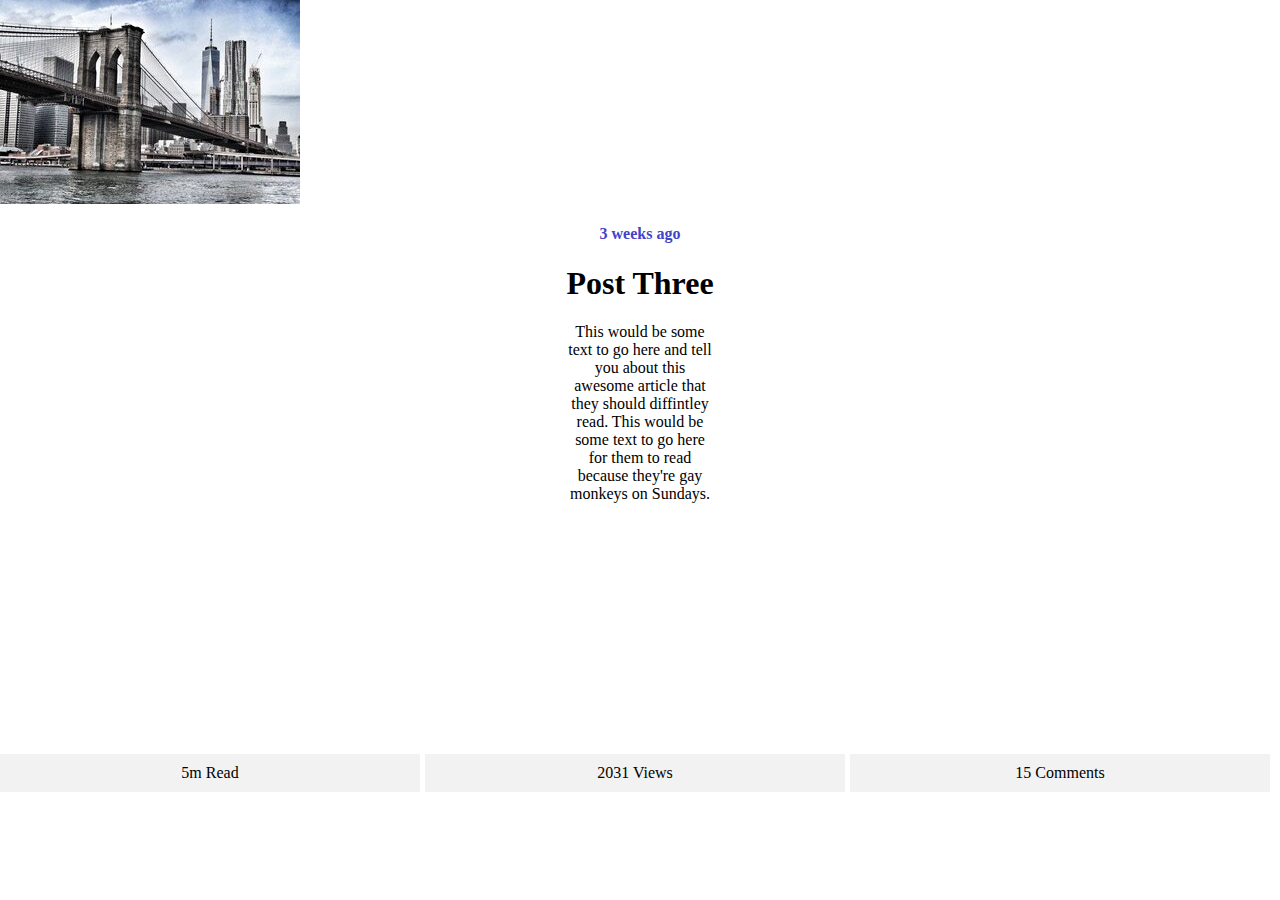
<file: wdd130/about.me/index.html>
<!DOCTYPE html>
<html>
<head>
    <title>W05 Challenge</title>
    <link rel="stylesheet" href="styles.css">
</head>
<body>
    <header>
        <nav>
            <img class="building" src="images2/building.jpg">
        </nav>
    </header>
    <main>
        
        <div class="container">
            <div class="paragraph">
                <h4>3 weeks ago</h4>
                <h1>Post Three</h1>
                <p>This would be some text to go here and tell you about this awesome article that they should diffintley read. This would be some text to go here for them to read because they're gay monkeys on Sundays.</p>
            </div>
        </div>
    </main>
    <footer>
        <div class="footer-grid">
            <div class="read">5m Read</div>
            <div class="views">2031 Views</div>
            <div class="comments">15 Comments</div>
        </div>
    </footer>
</body>
</html>
</file>
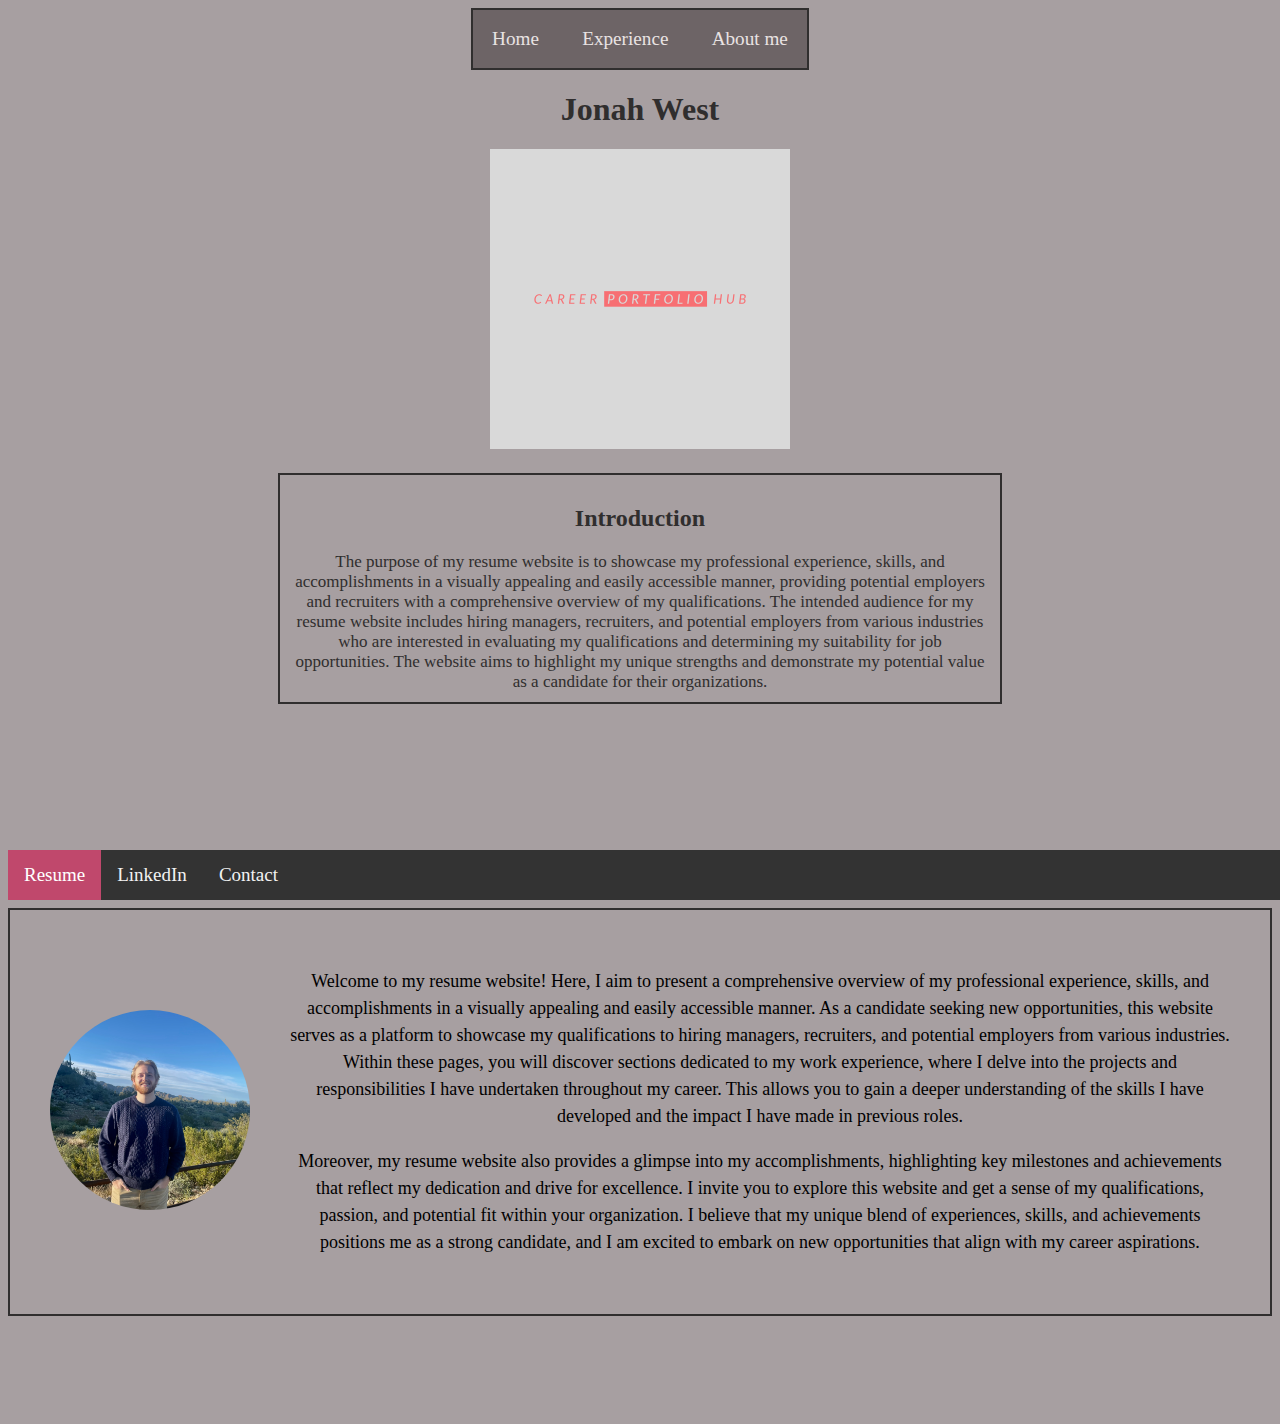
<file: wdd130/resumehunter/index.html>
<!DOCTYPE html>
<html lang="en-us">
  <head>
    <meta charset="utf-8">
    <title>Career Portfolio Hub</title>
    <link type="text/css" rel="stylesheet" href="index.css">
    <script src="index.js"></script>
  </head>
<body>
    <div class="intro-container">
        <header>
              <nav>
                  <a href="index.html">Home</a>
                  <a href="experience.html">Experience</a> 
                  <a href="aboutme.html">About me</a>
              </nav> 
          <h1>Jonah West</h1>
          <div class="main-logo">
            <img src="images.jpg/mainlogo.jpg.jpeg" alt="image for homepage">
          </div>

        </header>
          <section id="introduction">
            <h2>Introduction</h2>
            <p>The purpose of my resume website is to showcase my professional experience, skills, and accomplishments in a visually appealing and easily accessible manner, providing potential employers and recruiters with a comprehensive overview of my qualifications. The intended audience for my resume website includes hiring managers, recruiters, and potential employers from various industries who are interested in evaluating my qualifications and determining my suitability for job opportunities. The website aims to highlight my unique strengths and demonstrate my potential value as a candidate for their organizations.</p>
          </section>
      </div>
      <main>
        <div class="section">
            <div class="left-image">
              <img src="images.jpg/profile_pic.jpg.png" alt="Profile Picture">
            </div>
            <div class="content">
              <p>
                Welcome to my resume website! Here, I aim to present a comprehensive overview of my professional experience, skills, and accomplishments in a visually appealing and easily accessible manner. As a candidate seeking new opportunities, this website serves as a platform to showcase my qualifications to hiring managers, recruiters, and potential employers from various industries. Within these pages, you will discover sections dedicated to my work experience, where I delve into the projects and responsibilities I have undertaken throughout my career. This allows you to gain a deeper understanding of the skills I have developed and the impact I have made in previous roles.
              </p>
              <p>Moreover, my resume website also provides a glimpse into my accomplishments, highlighting key milestones and achievements that reflect my dedication and drive for excellence. I invite you to explore this website and get a sense of my qualifications, passion, and potential fit within your organization. I believe that my unique blend of experiences, skills, and achievements positions me as a strong candidate, and I am excited to embark on new opportunities that align with my career aspirations.</p>
            </div>
          </div>
      </main>
      <footer>
        <div class="navbar">
          <a href="https://docs.google.com/document/d/1BhG-MdYc0SFSeLQufdsqh4aPUn_CdRnuG5g2CFKMqf8/edit?pli=1" download="jonah.hwest_resume.docx" class="active">Resume</a>
          <a href="https://www.linkedin.com/in/jonah-west-ab9224179/">LinkedIn</a>
          <a href="#" onclick="openContactPopup()">Contact</a>
        </div>
        
        <div id="contactPopup" class="popup">
          <div class="popup-content">
            <span class="close" onclick="closeContactPopup()">&times;</span>
            <h3>Contact Me!</h3>
            <p>Email: jonah.hwest0408@gmail.com</p>
            <p>Thank you for contacting me! Your email will be answered within 24 hours.</p>
          </div>
        </div>
      </footer>
</body>
</html>
</file>
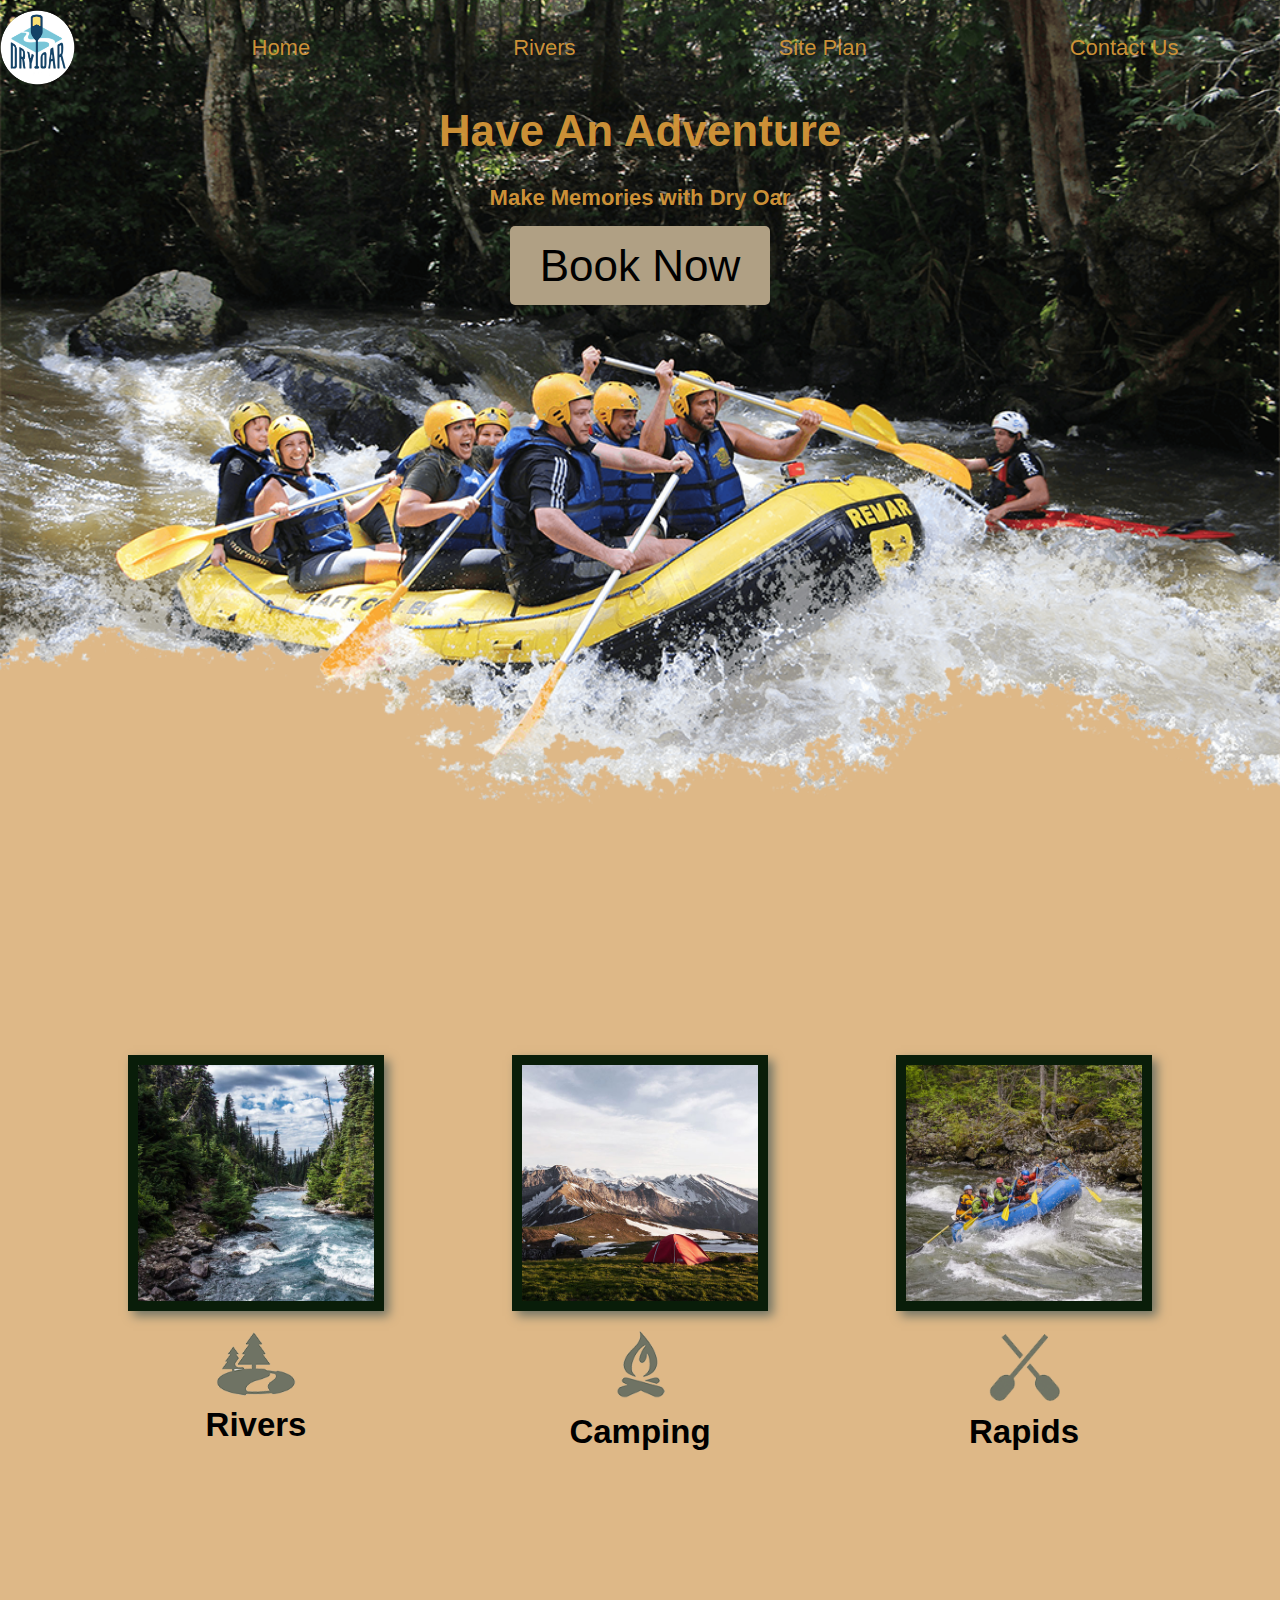
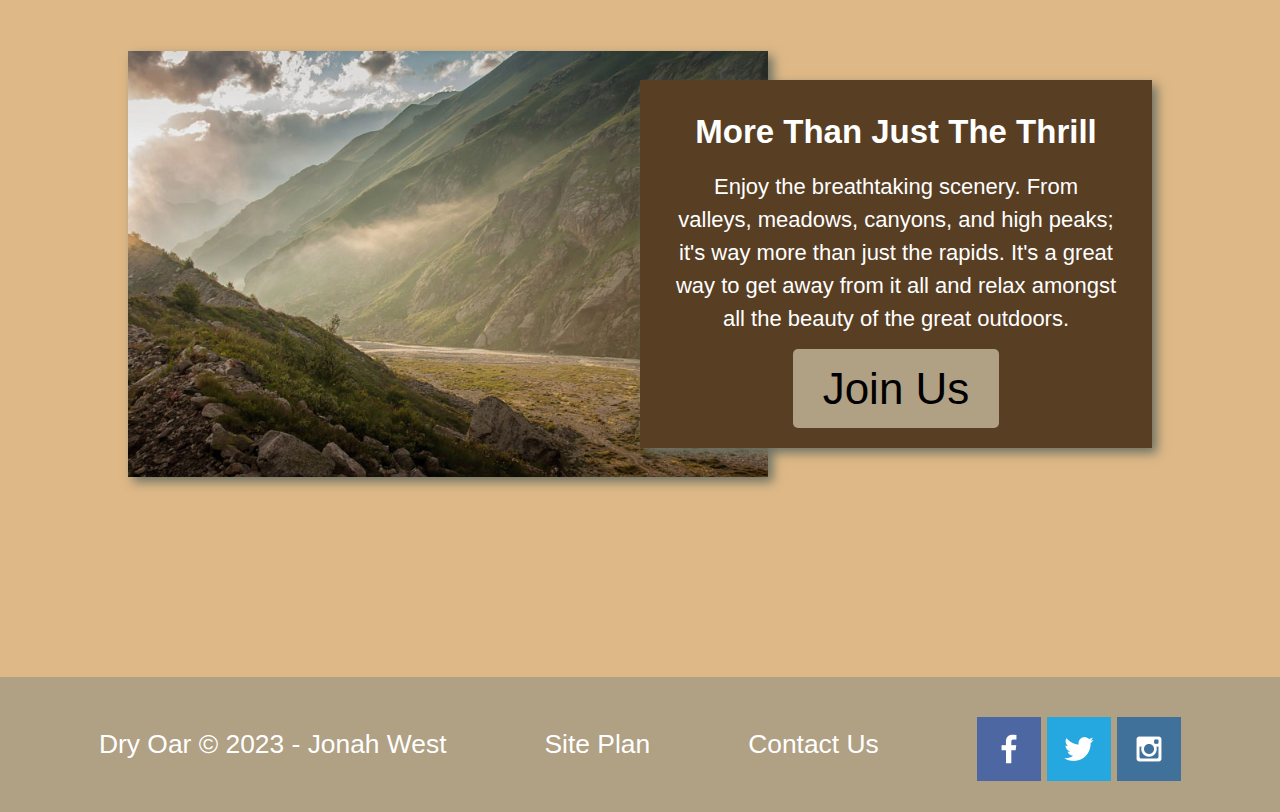
<file: wdd130/wwr/index.html>
<!DOCTYPE html>
<html lang="en">
<head>
    <meta charset="UTF-8">
    <meta http-equiv="X-UA-Compatible" content="IE=edge">
    <meta name="viewport" content="width=device-width, initial-scale=1.0">
    <link rel="stylesheet" href="styles/styles.css">
    <title>Whitewater Rafting Vacations | Dry Oar Boating | Home</title>
</head>
<body>
<header>
    <a id="logo_link" href="index.html">
        <img class="logo" src="images/logo.png" alt="Dry Oar Logo">
    </a>
    <nav>
        <a href="index.html">Home</a>
        <a href="rivers.html">Rivers</a>
        <a href="site-plan-rafting.html">Site Plan</a>
        <a href="contactus.html">Contact Us</a>
    </nav>
</header>
<div id="hero">
    <div id="hero-box">
        <img id="hero-img" src="images/hero.png" alt="People enjoying white water rafting">
    </div>
    <section id="hero-msg">
        <h1 class="home-title">Have An Adventure</h1>
        <h4>Make Memories with Dry Oar</h4>
        <div class="button-box">
            <a class="book" href="rates.html">Book Now</a>
        </div>
    </section>
  </div>
<main class="home-grid">
    <section class="rivers-card">
        <img class="card-img" src="images/rivers.jpg" alt="river in forest">
        <img class="icon" src="images/river_icon.png" alt="river icon">
        <h2>Rivers</h2>
    </section>
    <section class="camping-card">
        <img class="card-img" src="images/camping.jpg" alt="tent in mountains">
        <img class="icon" src="images/fire_icon.png" alt="fire icon">
        <h2>Camping</h2>
    </section>
    <section class="rapids-card">
        <img class="card-img" src="images/rapids.jpg" alt="rafting boat">
        <img class="icon" src="images/oars.png" alt="oars icon">
        <h2>Rapids</h2>
    </section>
    <img class="mountains" src="images/mountains.jpg" alt="Misty mountains">
    <section class="msg">
        <h2>More Than Just The Thrill</h2>
        <p>Enjoy the breathtaking scenery. From valleys, meadows, canyons, and high peaks; it's way more than just the rapids. It's a great way to get away from it all and relax amongst all the beauty of the great outdoors. </p>
        <a class='join' href="rivers.html">Join Us</a>
    </section>
</main>
    <footer>
        <p>Dry Oar © 2023 - Jonah West</p>
        <p><a href="site-plan-rafting.html">Site Plan</a></p>
        <p><a href="contactus.html">Contact Us</a></p>
        <div class="social">
            <a href="https://facebook.com" target="_blank">
                <img src="images/facebook.png" alt="fb icon">
            </a>
            <a href="https://twitter.com" target="_blank">
                <img src="images/twitter.png" alt="twitter icon">
            </a>
            <a href="https://instagram.com" target="_blank">
                <img src="images/instagram.png" alt="instagram icon">
            </a>
        </div>
    </footer>
    </div>
</body>
</html>
</file>
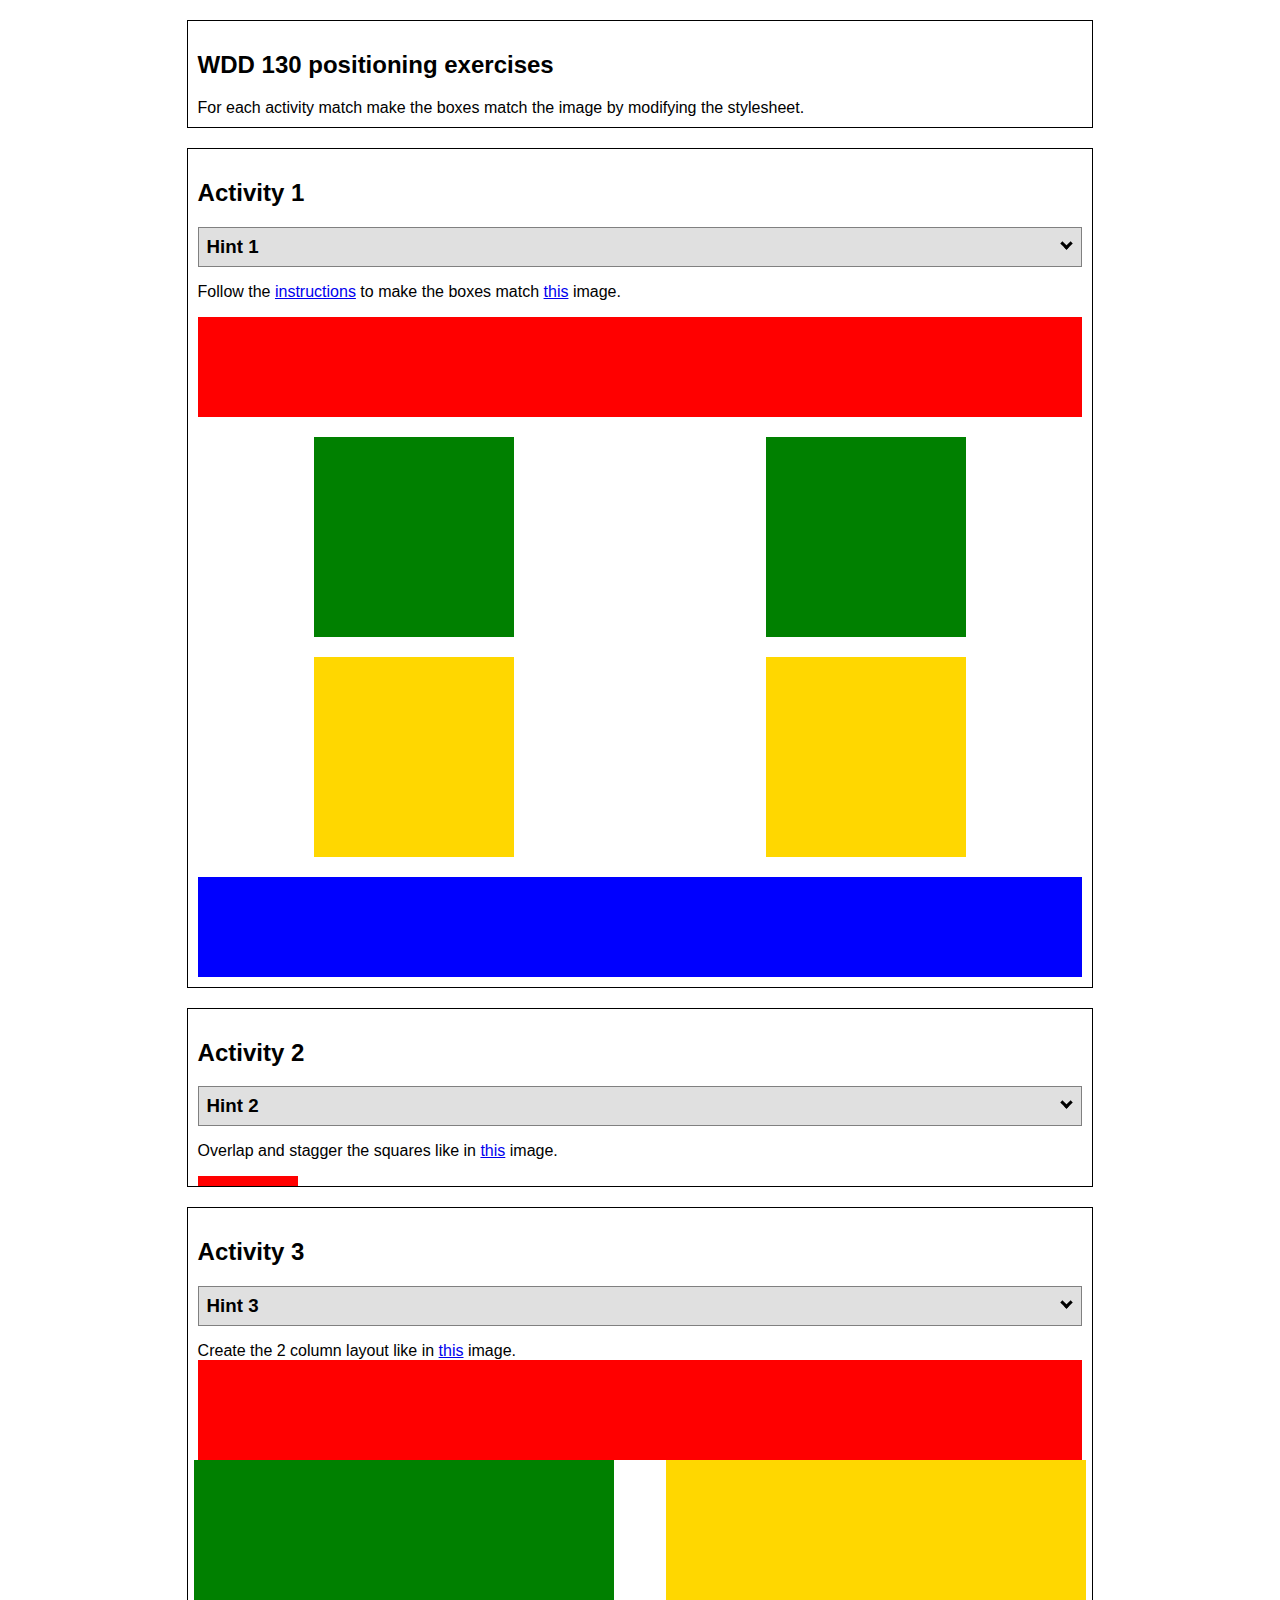
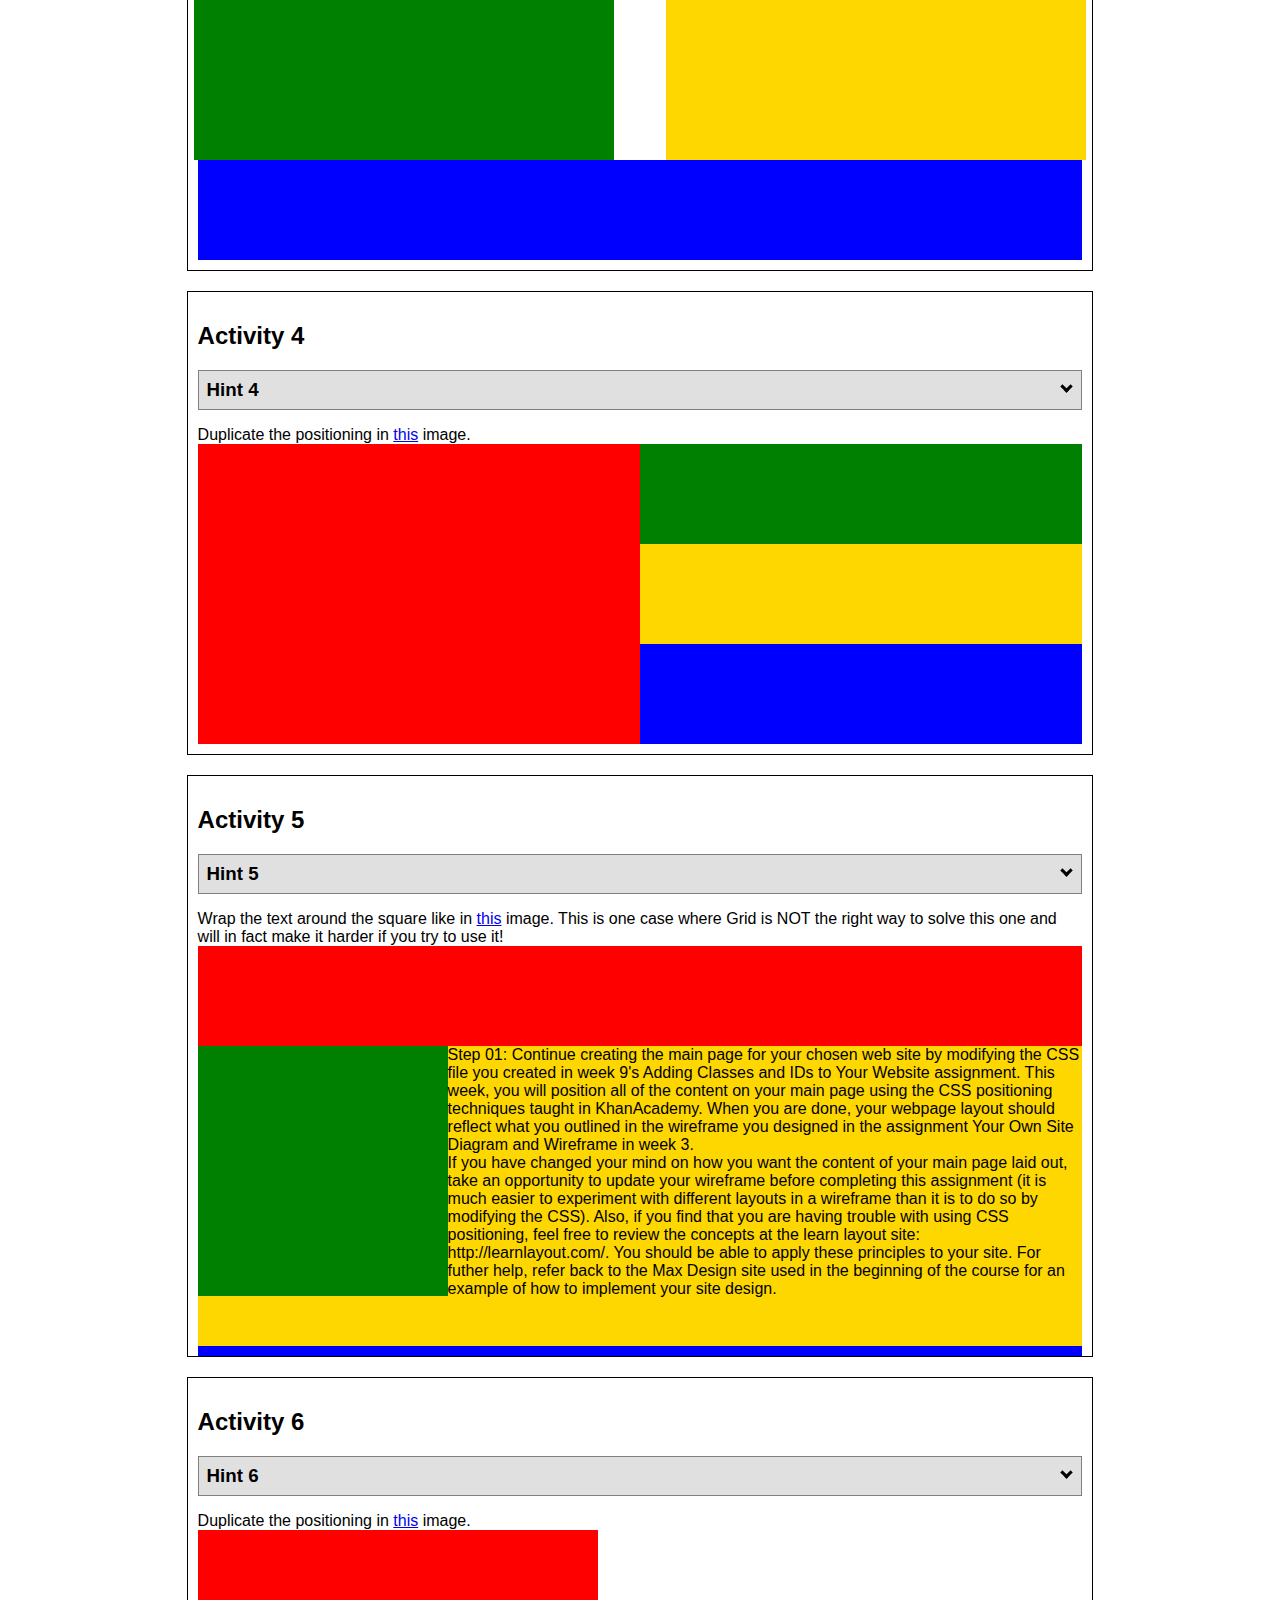
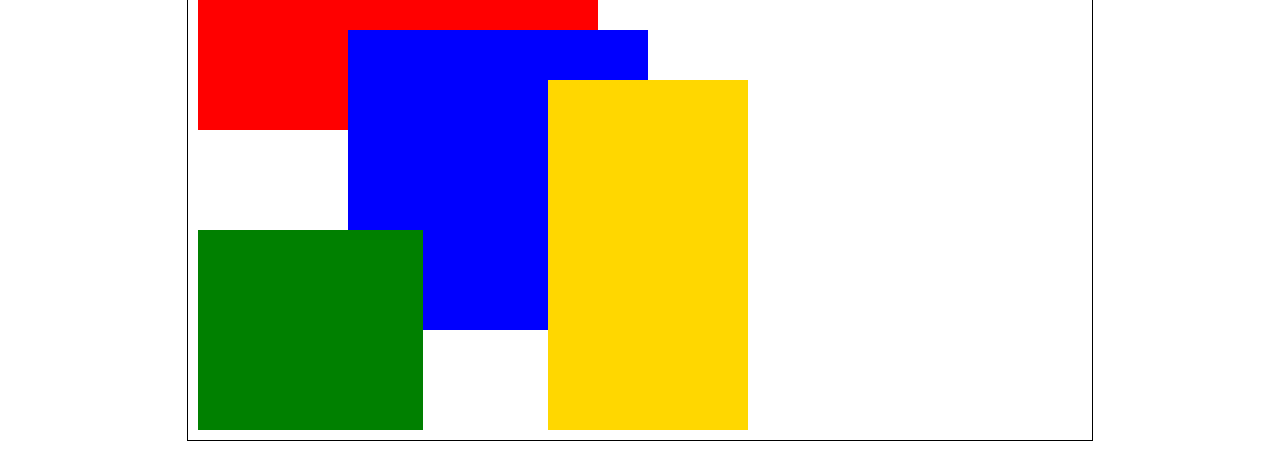
<file: wdd130/positioning.html>
<!DOCTYPE html>
<html lang="en">
    <head>
    <!-- HTML - Name: positioning.html -->
    <title>Positioning Activity</title>
    <link rel="stylesheet" type="text/css" href="positionsstyles.css" />
    </head>
    <body>
    <div class="activity">
        <h2>WDD 130 positioning exercises</h2>
        For each activity match make the boxes match the image by modifying the stylesheet.</div>
    <div class="activity">
        <h2>Activity 1</h2>
        <section class="hint"><input type="checkbox" ><i></i> <h3>Hint 1</h3><div><p>Check out the <a href="https://byui-wdd.github.io/wdd130/activities/css-positioning.html" target="_blank">activity instructions</a> in Ilearn!</p></div></section>
        <p>Follow the <a href="https://byui-wdd.github.io/wdd130/activities/css-positioning.html" target="_blank">instructions</a> to make the boxes match  <a href="https://byui-wdd.github.io/wdd130/images/example1.png" target="_blank">this</a> image.</p>
        <div class="content1" >
        <div class="red1" ></div>
        <div class="green1" ></div>
        <div class="green1" ></div>
        <div class="yellow1"></div>
        <div class="yellow1"></div>
        <div class="blue1"></div>
        </div>
    </div>
    <div class="activity">
        <h2>Activity 2</h2>
        <section class="hint"><input type="checkbox" > <h3>Hint 2</h3><i></i><div><p>Remember that the best way to shift elements around slightly on the page is with Margins.  You could also use Grid.  Either would work for this. If you choose margin remember that you can use a <em>negative</em> margin. (ie margin-top: -20px;)</p><h4>Properties used:</h4><ul><li>margin-top, margin-left</li><li>...or...</li><li>grid-template-columns: 50px 50px 50px 50px 50px</li></ul></div></section>
        <p>Overlap and stagger the squares like in <a href="https://byui-wdd.github.io/wdd130/images/example2.png" target="_blank">this</a> image.</p>
        <div class="content2" >
        <div class="red2" ></div>
        <div class="green2" ></div>
        <div class="yellow2"></div>
        <div class="blue2"></div>
        </div>
    </div>
    <div class="activity">
        <h2>Activity 3</h2>
        <section class="hint"><input type="checkbox" > <h3>Hint 3</h3><i></i><div><p>This one is going to be best solved with CSS Grid. Remember to make the boxes the right width first...then start moving them around. </p><h4>Properties used:</h4><ul><li>display:grid;</li><li>grid-template-columns:</li><li>grid-column-gap:</li>
        <li>grid-column:</li>  </ul></div></section>
        Create the 2 column layout like in <a href="https://byui-wdd.github.io/wdd130/images/example3.png" target="_blank">this</a>  image.
        <div class="content3" >
        <div class="red3" ></div>
        <div class="green3" ></div>
        <div class="yellow3"></div>
        <div class="blue3"></div>
        </div>
    </div>
    <div class="activity">
        <h2>Activity 4</h2>
        <section class="hint"><input type="checkbox" > <h3>Hint 4</h3><i></i><div><p>For the others we have been primarily concerned with width. For this one you will need to adjust height as well. </p><h4>Properties used:</h4><ul><li>display:grid;</li><li>grid-template-columns:</li><li>grid-row:</li></ul></div></section>
        Duplicate the positioning in <a href="https://byui-wdd.github.io/wdd130/images/example4.png" target="_blank">this</a> image. 
        <div class="content4" >
        <div class="red4" ></div>
        <div class="green4" ></div>
        <div class="yellow4"></div>
        <div class="blue4"></div>
        </div>
    </div>

    <div class="activity">
        <h2>Activity 5</h2>
        <section class="hint"><input type="checkbox" > <h3>Hint 5</h3><i></i><div><p>Grid is <strong>not</strong> the right way to do this.  In fact there is only one way to really do that...and that is with float. Remember that we float the thing we want the text to wrap around.  Also remember to start by making all the shapes the right size and shape.</p><h4>Properties used:</h4><ul><li>float: left;</li></ul></div></section>
        Wrap the text around the square like in <a href="https://byui-wdd.github.io/wdd130/images/example5.png" target="_blank">this</a> image. This is one case where Grid is NOT the right way to solve this one and will in fact make it harder if you try to use it!
        <div class="content5" >
        <div class="red5" ></div>
        <div class="green5" ></div>
        <div class="yellow5">Step 01: Continue creating the main page for your chosen web site by modifying the CSS file you created in week 9's Adding Classes and IDs to Your Website assignment. This week, you will position all of the content on your main page using the CSS positioning techniques taught in KhanAcademy. When you are done, your webpage layout should reflect what you outlined in the wireframe you designed in the assignment Your Own Site Diagram and Wireframe in week 3. <br />
            If you have changed your mind on how you want the content of your main page laid out, take an opportunity to update your wireframe before completing this assignment (it is much easier to experiment with different layouts in a wireframe than it is to do so by modifying the CSS). Also, if you find that you are having trouble with using CSS positioning, feel free to review the concepts at the learn layout site: http://learnlayout.com/. You should be able to apply these principles to your site. For futher help, refer back to the Max Design site used in the beginning of the course for an example of how to implement your site design.</div>
        <div class="blue5"></div>
        </div>
    </div>
    <div class="activity">
        <h2>Activity 6</h2>
        <section class="hint"><input type="checkbox" > <h3>Hint 6</h3><i></i><div><p>This one is all about visualizing the grid behind the layout. If you are having a hard time doing that first: all the sizes are even multiples of 100, and second here is another example with the lines drawn: <a href="https://byui-wdd.github.io/wdd130/images/example6-hint.png" target="_blank">example 6 with lines</a>. For this one you will find it easiest if you use px for the column width. You can also use <kbd>z-index</kbd> to control the element layering.    </p><h4>Properties used:</h4><ul><li>display:grid;</li><li>grid-template-columns:</li><li>grid-column:</li><li>grid-row:</li><li><a href="https://www.w3schools.com/cssref/pr_pos_z-index.asp" target="_blank">z-index:</a></li></ul></div></section>
        Duplicate the positioning in <a href="https://byui-wdd.github.io/wdd130/images/example6.png" target="_blank">this</a> image.
        <div class="content6" >
        <div class="red6" ></div>
        <div class="green6" ></div>
        <div class="yellow6"></div>
        <div class="blue6"></div>
        </div>
    </div>
    </body>
</html>
</file>
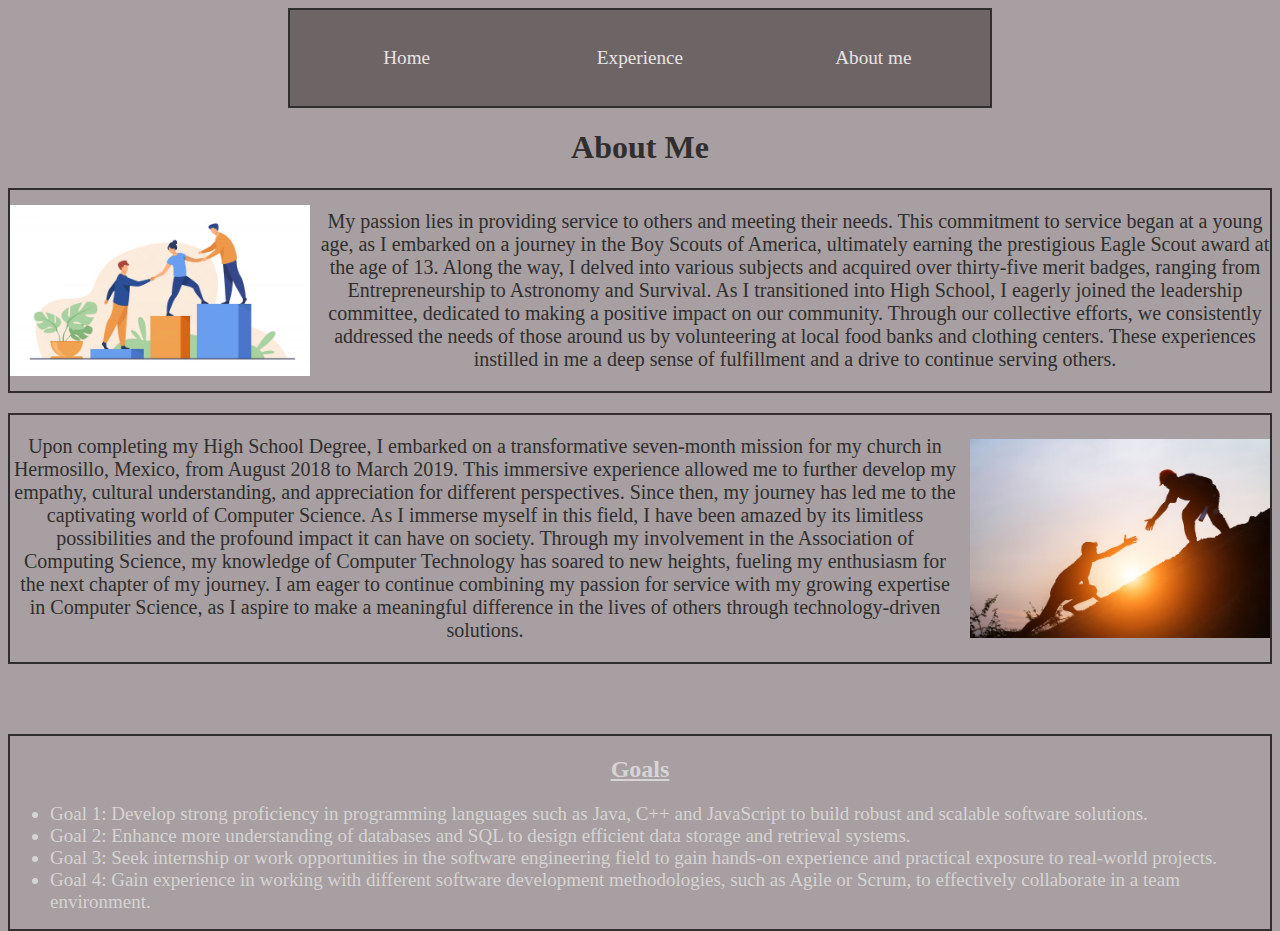
<file: wdd130/resumehunter/aboutme.html>
<!DOCTYPE html>
<html lang="en-us">
  <head>
    <meta charset="utf-8">
    <title>Career Portfolio Hub - About me</title>
    <link type="text/css" rel="stylesheet" href="aboutme.css">
  </head>
<body>
    <div class="intro-container">
        <header>
            <nav>
                  <a href="index.html">Home</a>
                  <a href="experience.html">Experience</a>
                  <a href="aboutme.html">About me</a>
              </nav>
              <h1>About Me</h1>
        </header>
        <div class="grid-container">
            <div class="item">
              <img src="images.jpg/helping.jpg" alt="Image 1">
              <p>My passion lies in providing service to others and meeting their needs. This commitment to service began at a young age, as I embarked on a journey in the Boy Scouts of America, ultimately earning the prestigious Eagle Scout award at the age of 13. Along the way, I delved into various subjects and acquired over thirty-five merit badges, ranging from Entrepreneurship to Astronomy and Survival. As I transitioned into High School, I eagerly joined the leadership committee, dedicated to making a positive impact on our community. Through our collective efforts, we consistently addressed the needs of those around us by volunteering at local food banks and clothing centers. These experiences instilled in me a deep sense of fulfillment and a drive to continue serving others.</p>
            </div>
            <div class="item">
              <p>Upon completing my High School Degree, I embarked on a transformative seven-month mission for my church in Hermosillo, Mexico, from August 2018 to March 2019. This immersive experience allowed me to further develop my empathy, cultural understanding, and appreciation for different perspectives. Since then, my journey has led me to the captivating world of Computer Science. As I immerse myself in this field, I have been amazed by its limitless possibilities and the profound impact it can have on society. Through my involvement in the Association of Computing Science, my knowledge of Computer Technology has soared to new heights, fueling my enthusiasm for the next chapter of my journey. I am eager to continue combining my passion for service with my growing expertise in Computer Science, as I aspire to make a meaningful difference in the lives of others through technology-driven solutions.</p>
              <img src="images.jpg/service.jpg" alt="Image 2">
            </div>
          </div>
</body>
  <footer>
    <div class="goals-section">
      <h2>Goals</h2>
      <ul>
        <li>Goal 1: Develop strong proficiency in programming languages such as Java, C++ and JavaScript to build robust and scalable software solutions.</li>
        <li>Goal 2: Enhance more understanding of databases and SQL to design efficient data storage and retrieval systems.</li>
        <li>Goal 3: Seek internship or work opportunities in the software engineering field to gain hands-on experience and practical exposure to real-world projects.</li>
        <li>Goal 4: Gain experience in working with different software development methodologies, such as Agile or Scrum, to effectively collaborate in a team environment.</li>
      </ul>
    </div>
  </footer>
</html>
</file>
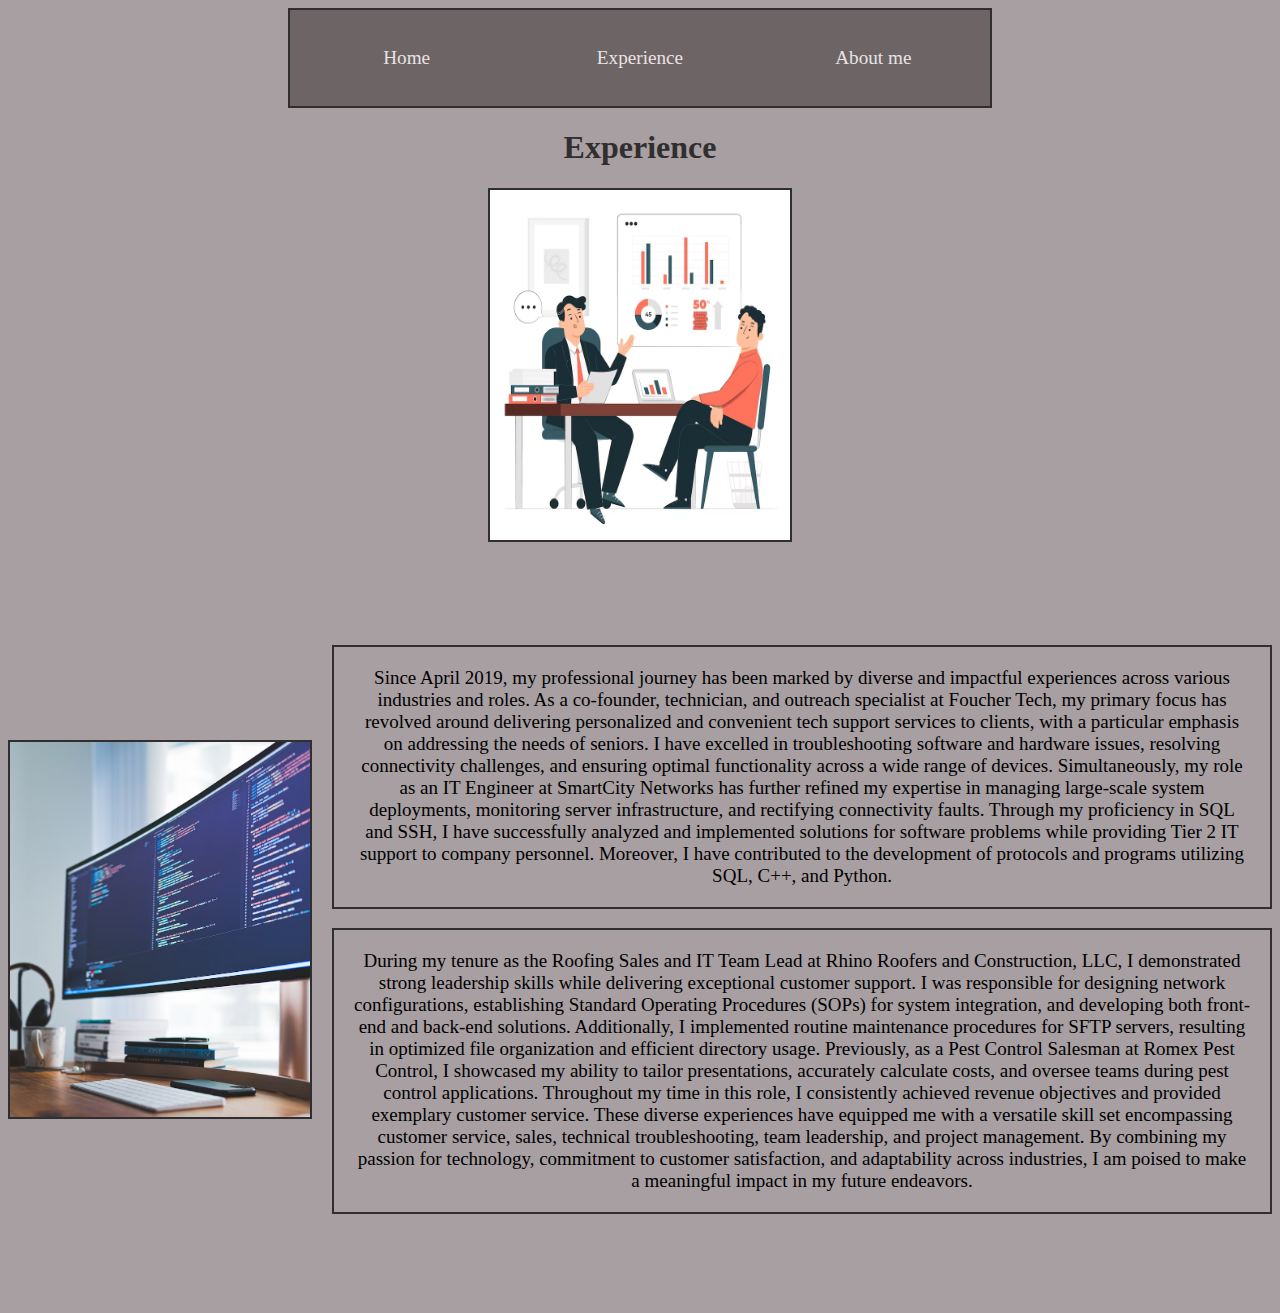
<file: wdd130/resumehunter/experience.html>
<!DOCTYPE html>
<html lang="en-us">
  <head>
    <meta charset="utf-8">
    <title>Career Portfolio Hub - Experience</title>
    <link type="text/css" rel="stylesheet" href="experience.css">
  </head>
<body>
    
    <div class="intro-container">
        <header>
            <nav>
                <a href="index.html">Home</a>
                <a href="experience.html">Experience</a> 
                <a href="aboutme.html">About me</a>
            </nav>
            <h1>Experience</h1>
            <div class="main-logo">
                <img src="images.jpg/consulting.jpg" alt="image for homepage">
            </div>
        </header>
    </div>
    <div class="container">
            <img src="images.jpg/software_dev.jpg" alt="Image">
            <div class="text-container">
                <p> Since April 2019, my professional journey has been marked by diverse and impactful experiences across various industries and roles. As a co-founder, technician, and outreach specialist at Foucher Tech, my primary focus has revolved around delivering personalized and convenient tech support services to clients, with a particular emphasis on addressing the needs of seniors. I have excelled in troubleshooting software and hardware issues, resolving connectivity challenges, and ensuring optimal functionality across a wide range of devices. Simultaneously, my role as an IT Engineer at SmartCity Networks has further refined my expertise in managing large-scale system deployments, monitoring server infrastructure, and rectifying connectivity faults. Through my proficiency in SQL and SSH, I have successfully analyzed and implemented solutions for software problems while providing Tier 2 IT support to company personnel. Moreover, I have contributed to the development of protocols and programs utilizing SQL, C++, and Python.</p>
                <p>During my tenure as the Roofing Sales and IT Team Lead at Rhino Roofers and Construction, LLC, I demonstrated strong leadership skills while delivering exceptional customer support. I was responsible for designing network configurations, establishing Standard Operating Procedures (SOPs) for system integration, and developing both front-end and back-end solutions. Additionally, I implemented routine maintenance procedures for SFTP servers, resulting in optimized file organization and efficient directory usage. Previously, as a Pest Control Salesman at Romex Pest Control, I showcased my ability to tailor presentations, accurately calculate costs, and oversee teams during pest control applications. Throughout my time in this role, I consistently achieved revenue objectives and provided exemplary customer service. These diverse experiences have equipped me with a versatile skill set encompassing customer service, sales, technical troubleshooting, team leadership, and project management. By combining my passion for technology, commitment to customer satisfaction, and adaptability across industries, I am poised to make a meaningful impact in my future endeavors.</p>
            </div>
        </div>
</body>
</html>
</file>
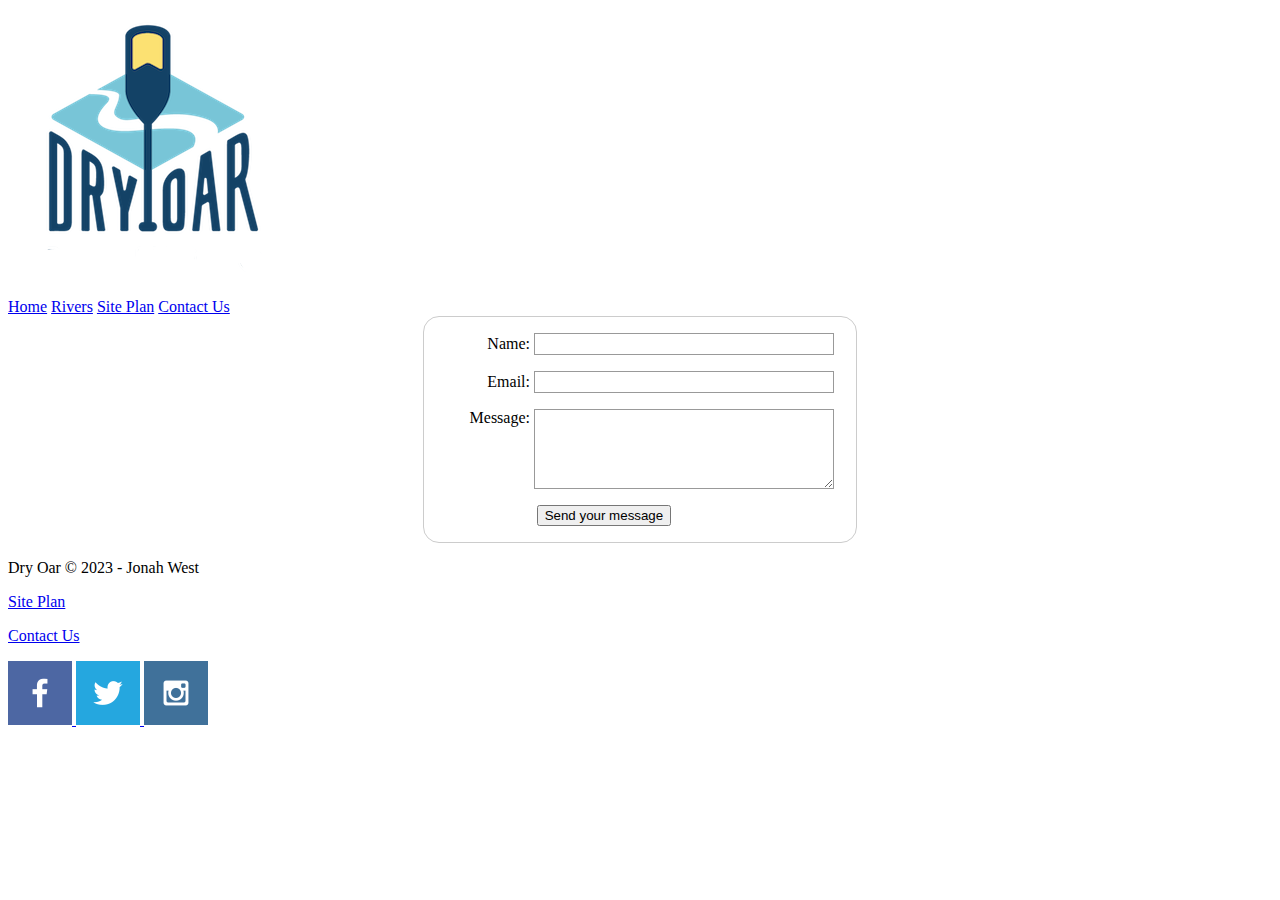
<file: wdd130/wwr/contactus.html>
<!DOCTYPE html>
<html lang="en">
<head>
    <meta charset="UTF-8">
    <meta http-equiv="X-UA-Compatible" content="IE=edge">
    <meta name="viewport" content="width=device-width, initial-scale=1.0">
    <link rel="stylesheet" href="styles/contactus.css">
    <title>Contact Us</title>
</head>
<body>
<header>
    <a id="logo_link" href="index.html">
        <img class="logo" src="images/logo.png" alt="Rivers Logo">
    </a>
    <nav>
        <a href="index.html">Home</a>
        <a href="rivers.html">Rivers</a>
        <a href="site-plan-rafting.html">Site Plan</a>
        <a href="contactus.html">Contact Us</a>
    </nav>
</header>
<main>
    <div id="feedback"></div>
    <form action="/my-handling-form-page" method="post">
        <ul>
            <li>
              <label for="name">Name:</label>
              <input type="text" id="name" name="user_name" />
            </li>
            <li>
              <label for="mail">Email:</label>
              <input type="email" id="mail" name="user_email" />
            </li>
            <li>
              <label for="msg">Message:</label>
              <textarea id="msg" name="user_message"></textarea>
            </li>
            <li class="button">
                <button type="submit">Send your message</button>
              </li>
          </ul>
    </form>
</main>
<footer>
    <p>Dry Oar © 2023 - Jonah West</p>
    <p><a href="site-plan-rafting.html">Site Plan</a></p>
    <p><a href="contactus.html">Contact Us</a></p>
    <div class="social">
        <a href="https://facebook.com" target="_blank">
            <img src="images/facebook.png" alt="fb icon">
        </a>
        <a href="https://twitter.com" target="_blank">
            <img src="images/twitter.png" alt="twitter icon">
        </a>
        <a href="https://instagram.com" target="_blank">
            <img src="images/instagram.png" alt="instagram icon">
        </a>
    </div>
</footer>
<script>
    // get the feedback div element so we can do something with it.
    const feedbackElement = document.getElementById('feedback');
    // get the form so we can read what was entered in it.
    const formElement = document.forms[0];
    // add a 'listener' to wait for a submission of our form. When that happens run the code below.
    formElement.addEventListener('submit', function(e) {
        // stop the form from doing the default action.
        e.preventDefault();
        // set the contents of our feedback element to a message letting the user know the form was submitted successfully. Notice that we pull the name that was entered in the form to personalize the message!
        feedbackElement.innerHTML = 'Hello '+ formElement.user_name.value +'! Thank you for your message. We will get back with you as soon as possible!';
        // make the feedback element visible.
        feedbackElement.style.display = "block";
        // add a class to move everything down so our message doesn't cover it.
        document.body.classList.toggle('moveDown');
    });
</script>
</body>
</file>
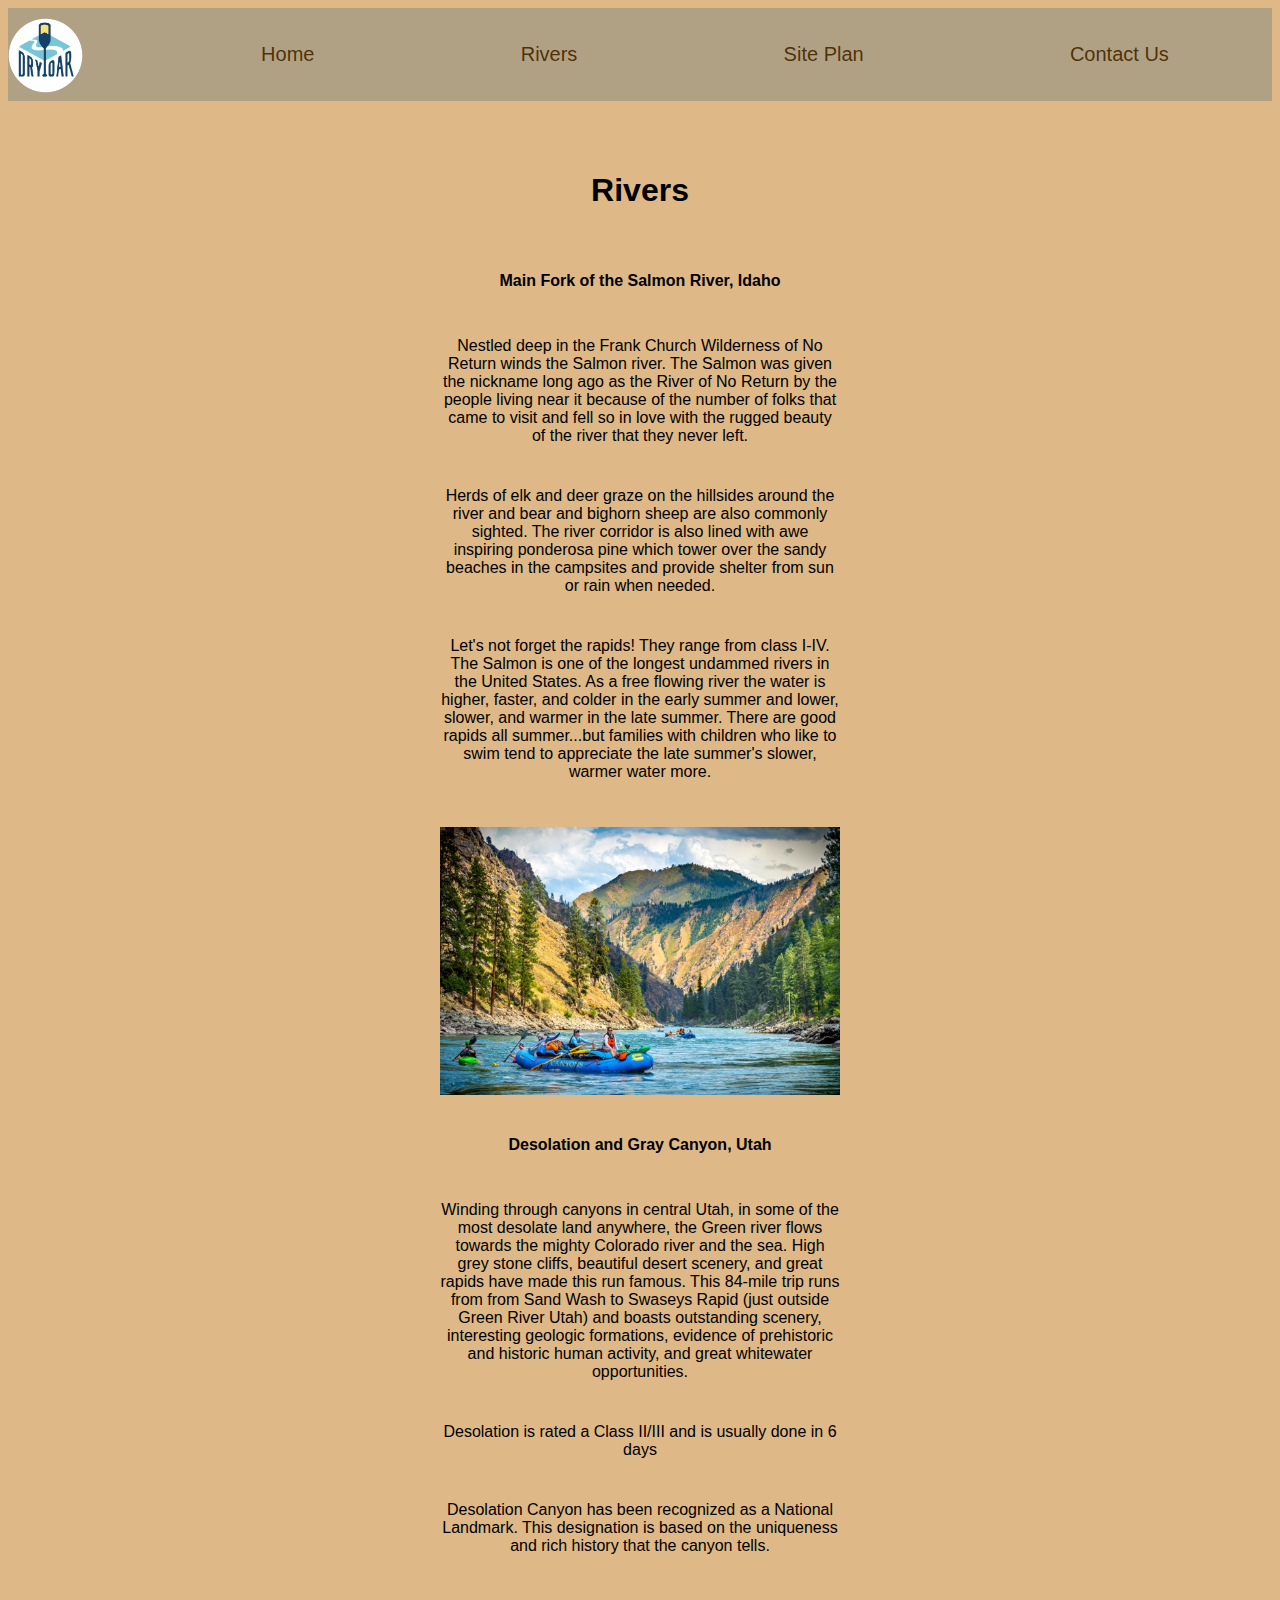
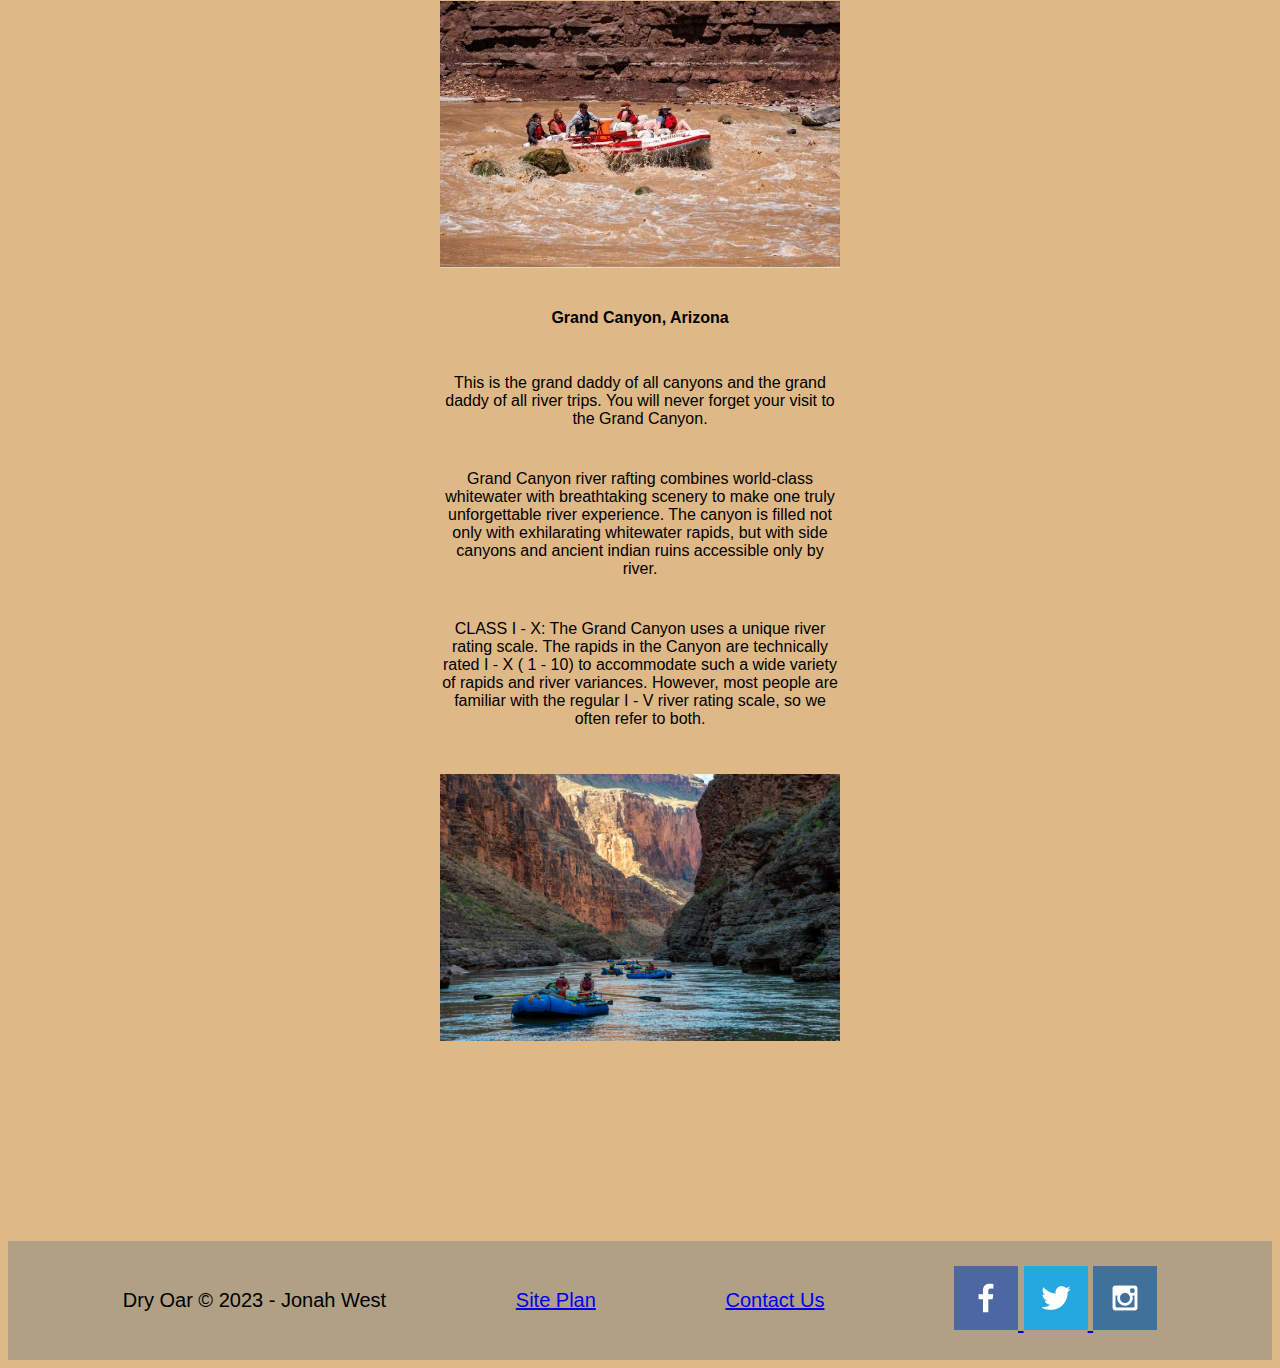
<file: wdd130/wwr/rivers.html>
<!DOCTYPE html>
<html lang="en">
<head>
    <meta charset="UTF-8">
    <meta http-equiv="X-UA-Compatible" content="IE=edge">
    <meta name="viewport" content="width=device-width, initial-scale=1.0">
    <link rel="stylesheet" href="styles/rivers-styles.css">
    <title>Rivers</title>
</head>
<body>
<header>
    <a id="logo_link" href="index.html">
        <img class="logo" src="images/logo.png" alt="Rivers Logo">
    </a>
    <nav>
        <a href="index.html">Home</a>
        <a href="rivers.html">Rivers</a>
        <a href="site-plan-rafting.html">Site Plan</a>
        <a href="contactus.html">Contact Us</a>
    </nav>
</header>
    <div id="River-info">
        <div class="rivers-title">
            <h1>Rivers</h1>
        </div>
        <div class="main-fork">
            <h4>Main Fork of the Salmon River, Idaho</h4>
            <p>Nestled deep in the Frank Church Wilderness of No Return winds the Salmon river. The Salmon was given the nickname long ago as the River of No Return by the people living near it because of the number of folks that came to visit and fell so in love with the rugged beauty of the river that they never left.</p>
            <p>Herds of elk and deer graze on the hillsides around the river and bear and bighorn sheep are also commonly sighted. The river corridor is also lined with awe inspiring ponderosa pine which tower over the sandy beaches in the campsites and provide shelter from sun or rain when needed.</p>
            <p>Let's not forget the rapids! They range from class I-IV. The Salmon is one of the longest undammed rivers in the United States. As a free flowing river the water is higher, faster, and colder in the early summer and lower, slower, and warmer in the late summer. There are good rapids all summer...but families with children who like to swim tend to appreciate the late summer's slower, warmer water more.</p>
            <img class="pic-one" src="images/main-fork.jpg" alt="Main Fork, Idaho">
        </div>
        <div class="gray-canyon">
            <h4>Desolation and Gray Canyon, Utah</h4>
            <p>Winding through canyons in central Utah, in some of the most desolate land anywhere, the Green river flows towards the mighty Colorado river and the sea. High grey stone cliffs, beautiful desert scenery, and great rapids have made this run famous. This 84-mile trip runs from from Sand Wash to Swaseys Rapid (just outside Green River Utah) and boasts outstanding scenery, interesting geologic formations, evidence of prehistoric and historic human activity, and great whitewater opportunities.</p>
            <p>Desolation is rated a Class II/III and is usually done in 6 days</p>
            <p>Desolation Canyon has been recognized as a National Landmark.  This designation is based on the uniqueness and rich history that the canyon tells.</p>
            <img class="pic-two" src="images/gray-canyon.jpg" alt="Gray Canyon, Utah">
        </div>
        <div class="grand-canyon">
            <h4>Grand Canyon, Arizona</h4>
            <p>This is the grand daddy of all canyons and the grand daddy of all river trips. You will never forget your visit to the Grand Canyon.</p>
            <p>Grand Canyon river rafting combines world-class whitewater with breathtaking scenery to make one truly unforgettable river experience. The canyon is filled not only with exhilarating whitewater rapids, but with side canyons and ancient indian ruins accessible only by river.</p>
            <p>CLASS I - X: The Grand Canyon uses a unique river rating scale. The rapids in the Canyon are technically rated I - X ( 1 - 10) to accommodate such a wide variety of rapids and river variances. However, most people are familiar with the regular I - V river rating scale, so we often refer to both.</p>
            <img class="pic-three" src="images/grand-canyon.jpg" alt="Rivers Logo">
        </div>
    </div>
<footer>
        <p>Dry Oar © 2023 - Jonah West</p>
        <p><a href="site-plan-rafting.html">Site Plan</a></p>
        <p><a href="contactus.html">Contact Us</a></p>
        <div class="social">
            <a href="https://facebook.com" target="_blank">
                <img src="images/facebook.png" alt="fb icon">
            </a>
            <a href="https://twitter.com" target="_blank">
                <img src="images/twitter.png" alt="twitter icon">
            </a>
            <a href="https://instagram.com" target="_blank">
                <img src="images/instagram.png" alt="instagram icon">
            </a>
        </div>
</footer>
</body>
</file>
<file: wdd130/about.me/styles.css>
body {
    padding: 0;
    margin: 0;
    background-color: white;
}
img {
    display: flex;
    justify-content: center;
    align-items: center;

}
main {
    
    text-align: center;
}
h4 {
    color: rgb(66, 66, 202);
}
.container {
    display: flex;
    justify-content: center;
    align-items: center;
}
.paragraph {
    justify-content: center;
    align-items: center;
    width: 150px;
    height: 50px;
}
p {
    text-align: center;
}
footer {
    padding-top: 500px;
    text-align: center;
}
.footer-grid {
    display: grid;
    grid-template-columns: repeat(3, 1fr);
    gap: 5px;
    padding-right: 10px;
}
.footer-grid > div {
    background-color: #f2f2f2;
    padding: 10px;
    text-align: center;
  }
</file>
<file: wdd130/resumehunter/index.css>
body {
  background-color: #a79fa1;
}

.intro-container {
  display: flex;
  flex-direction: column;
  align-items: center;
  justify-content: flex-start;
  min-height: 100vh;
  background-color: #a79fa1;
  color: #302e2e;
}

header,
main {
  text-align: center;
}

#introduction {
  border: 2px solid #302e2e;
  padding: 10px;
}

#introduction h2 {
  text-align: center;
}

#introduction p {
  max-width: 700px;
  margin: 0 auto; /* Center the paragraph horizontally */
  text-align: center;
  font-size: 17px;
}

.main-logo img {
  width: 100%;
  max-width: 300px;
  height: auto; /* Maintain aspect ratio */
  padding-bottom: 20px;
}

nav {
  background-color: #6d6466;
  line-height: 3em;
  text-align: center;
  font-size: 1.2em;
  max-width: 700px;
  margin: 0 auto; /* Center the navigation horizontally */
  border: 2px solid #302e2e;
}

nav ul {
  list-style-type: none;
  display: flex;
  justify-content: space-around;
  padding: 0;
  margin: 0;
}

nav a {
  padding: 1em;
  min-width: 120px;
  text-decoration: none;
  color: #e9e3e3;
}

.section {
  display: flex;
  justify-content: center;
  align-items: center;
  text-align: center;
  padding: 40px;
  border: 2px solid #302e2e;
}

.left-image img {
  width: 200px;
  height: 200px;
  border-radius: 50%;
  object-fit: cover;
}

.content {
  margin-left: 40px;
}

.content p {
  font-size: 18px;
  line-height: 1.5;
}

main {
  padding-bottom: 100px;
}

/* Place the navbar at the bottom of the page, and make it stick */
.navbar {
  background-color: #333;
  overflow: hidden;
  position: fixed;
  bottom: 0;
  width: 100%;
}

/* Style the links inside the navigation bar */
.navbar a {
  float: left;
  display: block;
  color: #f2f2f2;
  text-align: center;
  padding: 14px 16px;
  text-decoration: none;
  font-size: 19px;
}

/* Change the color of links on hover */
.navbar a:hover {
  background-color: #ddd;
  color: black;
}

/* Add a color to the active/current link */
.navbar a.active {
  background-color: #c0486c;
  color: white;
}

.popup {
  display: none;
  position: fixed;
  z-index: 1;
  left: 0;
  top: 0;
  width: 100%;
  height: 100%;
  overflow: auto;
  background-color: rgba(0, 0, 0, 0.4);
}

.popup-content {
  background-color: #e9e3e5;
  margin: 10% auto;
  padding: 20px;
  border: 2px solid black;
  width: 80%;
  max-width: 600px;
}

.close {
  color: #aaa;
  float: right;
  font-size: 28px;
  font-weight: bold;
  cursor: pointer;
}

.close:hover,
.close:focus {
  color: black;
  text-decoration: none;
  cursor: pointer;
}
</file>
<file: wdd130/wwr/styles/styles.css>
body { 
    background-color: burlywood; 
    font-family:'Segoe UI', Tahoma, Geneva, Verdana, sans-serif;
    font-size: 22px;
    margin: 0;
    padding: 0;
}
header {
    display: grid;
    grid-template-columns: 150px auto;
}
header img {
    width: 50%;
}
#logo_link {
    padding-top: 5px;
    justify-self: center;
    align-self: center;
}
.home-title { 
    font-family: 'Segoe UI', Tahoma, Geneva, Verdana, sans-serif;
    font-size: 2em;
    margin-top: 10px;
}
nav {
    display: flex;
    justify-content: space-around;
}
nav a { 
    text-align: center;
    color: rgba(209, 148, 56, 0.986);
    text-decoration: none;
    padding: 35px;
}
#hero {
    display: grid;
    grid-template-columns: 1fr 3fr 1fr;
    margin-top: -100px;
}
#hero-box img {
    width: 100%;
    height: auto;
}
#hero-box {
    grid-column: 1/4;
    grid-row: 1/3;
    z-index: -1;
}
#hero-msg h1, #hero-msg h4 { 
    text-align: center;
}
#hero-msg h4 {
    color: rgba(209, 148, 56, 0.986);
}
#hero-msg {
    grid-column: 2/3;
    grid-row: 1/2;
    margin-top: 100px;
}
.button-box {
    text-align: center;
}
main section {
    text-align: center;
}
.card-img, .mountains {
    width: 100%;
}
.rivers-card {
    grid-column: 2/4;
    grid-row: 2/3;
}
.camping-card {
    grid-column: 5/7;
    grid-row: 2/3;
}
.rapids-card {
    grid-column: 8/10;
    grid-row: 2/3;
}
.mountains {
    grid-column: 2/7;
    grid-row: 5/8;
    box-shadow: 5px 5px 10px #6f7364;
}
#background { 
    height: 725px;
    background-color: #b0a084;
    grid-column: 1/11;
    grid-row: 4/9;
}
nav a:hover {
    background-color: white;
    color: rgba(209, 148, 56, 0.986);
}
.book, .join { 
    background-color: #b0a084;
    color: black;
    text-decoration: none;
    font-size: 2em;
    padding: 15px 30px;
    margin-top: 50px;
    border-radius: 5px;
}
.book:hover, .join:hover {
    background-color: #222e50;
}
.msg {
    background-color: #583e23;
    line-height: 1.5em;
    padding: 35px;
    grid-column: 6/10;
    grid-row: 6/7;
    box-shadow: 5px 5px 10px #6f7364;
}
footer {
    background-color: #b0a084;
    color: white;
    padding: 25px 50px;
    margin-top: 200px;
    display: flex;
    justify-content: space-around;
    align-items: center;
}
.home-title { 
    color: rgba(209, 148, 56, 0.986);
    margin-top: 10px;
}
.home-grid {
    display: grid;
    grid-template-columns: repeat(10, 1fr);
}
.msg h2 {
    color: white;
}
.msg p {
    color: white;
    font-size: 22px;
    padding-bottom: 15px;
}
footer a {
    color: white;
    text-decoration: none;
}
footer a:hover {
    color: white;
}
h4 {
    color: white;
}
.icon { 
    width: 80px;
    padding-top: 10px;
}
footer p {
    font-size: 1.2em;
}
footer p a:hover {
    text-decoration: underline;
}
h2 {
    margin: 0;
}
footer .social img {
    padding-top: 15px;
}
.rivers-card, .camping-card, .rapids-card {
    margin: 200px 0;
}
.card-img {
    border: 10px solid rgb(9, 29, 9);
    transition: transform .5s;
    box-shadow: 5px 5px 10px #6f7364;
}
.card-img:hover {
    opacity: .6;
    transform: scale(1.1);
}
main section img {
    box-sizing: border-box;
}

@media screen and (max-width: 900px) {
    #hero, .home-grid {
        display: block;
        height: auto;
    }
    nav, footer {
        flex-direction: column;
    }
    nav a {
        display: block;
        padding: 15px;
    }
    #hero {
        margin-top: 0;
    }
    #hero-msg {
        margin-top: 0;
    }
    #hero-msg h4 {
        display: none;
    }
    .home-title {
        font-size: 25px;
        color: #6f7364;
    }
    .rivers-card, .camping-card, .rapids-card { 
        margin: 50px auto;
        width: 60%;
    }
    #background {
        display: none;
    }
    .mountains, .msg {
        width: 80%;
        display: block;
        margin: 0 auto;
    }
    footer {
        margin-top: 25px;
    }
}
</file>
<file: wdd130/positionsstyles.css>
/* CSS - Name: "positionstyles.css" */
/* Activity 1 styles */
.content1 {
    /* This is the parent of the activity 1 boxes. */
    display: grid;
    grid-template-columns: 1fr 1fr;
    justify-items: center;
    gap: 20px;
  }
  .red1 { 
    width: 100%; 
    height: 100px; 
    background-color: red;
    grid-column: 1/3;
  
  } 
  .green1 {
    width: 200px; 
    height: 200px; 
    background-color: green; 
  
  } 
  .yellow1 {
    width: 200px; 
    height: 200px; 
    background-color: gold; 
  } 
  .blue1 {
    width: 100%; 
    height: 100px; 
    background-color: blue;
    grid-column: 1/3;
  } 
  /* Activity 2 styles */ 
  .content2 {
    /* This is the parent of the activity 2 boxes. */
    position: relative;
  }
  .red2 {
    width: 100px; 
    height: 100px; 
    background-color: red;
    position: absolute;
    top: 0;
    left: 0;
  } 
  .green2 { 
    width: 100px; 
    height: 100px; 
    background-color: green;
    position: absolute;
    top: 40px;
    left: 40px;
  } 
  .yellow2 {
    width: 100px; 
    height: 100px; 
    background-color: gold;
    position: absolute;
    top: 80px;
    left: 80px;
  } 
  .blue2 {
    width: 100px; 
    height: 100px; 
    background-color: blue;
    position: absolute;
    top: 120px;
    left: 120px;
  } 
  /* Activity 3 styles */ 
  .content3 {
    /* This is the parent of the activity 3 boxes. */
    display: grid;
    grid-template-columns: 1fr 1fr;
    justify-items: center;
  }
  .red3 {
    width: 100%; 
    height: 100px; 
    background-color: red;
    grid-column: 1/3;
  } 
  .green3 {
    width: 95%; 
    height: 300px; 
    background-color: green;
    margin-right: 30px;
  } 
  .yellow3 {
    width: 95%; 
    height: 300px; 
    background-color: gold;
    margin-left: 30px;
  } 
  .blue3 {
    width: 100%;
    height: 100px; 
    background-color: blue;
    grid-column: 1/3;
  } 
  /* Activity 4 styles */ 
  .content4 {
    /* This is the parent of the activity 4 boxes. */
    display: grid;
    grid-template-columns: 1fr 1fr;
    justify-items: center;
  }
  .red4 {
    width: 100%; 
    height: 100%; 
    background-color: red;
    grid-column: 1/2;
    grid-row: 1/4;
  } 
  .green4 {
    width: 100%; 
    height: 100px; 
    background-color: green; 
  } 
  .yellow4 {
    width: 100%; 
    height: 100px; 
    background-color: gold; 
  } 
  .blue4 {
    width: 100%; 
    height: 100px; 
    background-color: blue;
    grid-column: 2/3;
    grid-row: 3/4;
  } 
  /* Activity 5 styles */ 
  .content5 {
    /* This is the parent of the activity 5 boxes. */
    height: 400px;
  }
  
  .red5 {
    width: 100%;
    height: 100px;
    background-color: red;
  }
  
  .green5 {
    width: 250px;
    height: 250px;
    background-color: green;
    float: left;
  }
  
  .yellow5 {
    width: 100%;
    height: 300px;
    background-color: gold;
  }
  
  .blue5 {
    width: 100%;
    height: 100px;
    background-color: blue;
  }      
  /* Activity 6 styles */ 
  .content6 {
    /* This is the parent of the activity 6 boxes. */
    position: relative;
    display: flex;
    justify-content: center;
    align-items: center;
    height: 500px;
    width: 1000px;
  }
  .red6 {
    width: 400px; 
    height: 200px; 
    background-color: red;
    position: absolute;
    top: 0;
    left: 0;
  } 
  .green6 {
    width: 225px; 
    height: 200px; 
    background-color: green;
    position: absolute;
    bottom: 0;
    left: 0;
    z-index: 1;
  } 
  .yellow6 {
    width: 200px; 
    height: 350px; 
    background-color: gold;
    position: absolute;
    bottom: 0;
    left: 350px;
    z-index: 1;
  } 
  .blue6 {
    width: 300px; 
    height: 300px; 
    background-color: blue;
    position: absolute;
    left: 150px;
  } 
  
  
  /* Do not make any changes below here */
  .activity {
    width: 70%; 
    margin: 20px auto; 
    font-family: Arial, sans-serif; 
    border: 1px solid black; 
    padding: 10px; 
    clear:both; 
    overflow: auto;
  } 
  
  .hint {
    border: 1px solid grey;
    background: #e0e0e0;
    padding: .5em;
    position: relative;
    margin: 1em 0;
  }
  .hint h3 {
    margin: 0;
  }
  .hint:hover {
    background: #d0d0d0;
  }
  .hint > div {
    display: none;
  }
  
  .hint input[type=checkbox] {
    position: absolute;
    width: 100%;
    height: 100%;
    opacity: 0;
    z-index: 1;
    cursor: pointer;
  }
  
  .hint input[type=checkbox]:checked ~ div {
    display: block;
  }
  
  .hint i {
    position: absolute;
    transform: translate(-6px, 0);
    margin-top: 16px;
    right: 10px;
    top: -3px;
  }
  .hint i:before, .hint i:after {
    content: "";
    position: absolute;
    background-color: black;
    width: 3px;
    height: 9px;
  }
  .hint i:before {
    transform: translate(2px, 0) rotate(45deg);
  }
  .hint i:after {
    transform: translate(-2px, 0) rotate(-45deg);
  }
  
  .hint input[type=checkbox]:checked ~ i:before {
    transform: translate(-2px, 0) rotate(45deg);
  }
  .hint input[type=checkbox]:checked ~ i:after {
    transform: translate(2px, 0) rotate(-45deg);
  }
  .hint a {
    position: relative;
    z-index: 1;
  }
</file>
<file: wdd130/resumehunter/aboutme.css>
@import url('https://fonts.googleapis.com/css2?family=Inconsolata:wght@200&family=Playfair:wght@300&display=swap');

:root {
    --heading-font: "inconsolata++extralight200";
    --paragraph-font: "playfair++light300";
}
body {
    background-color: #a79fa1;
}
h1, p {
    font-family: var(--paragraph-font);
}
nav {
    background-color: #6d6466;
    line-height: 3em;
    text-align: center;
    font-size: 1.2em;
    width: 700px;
    border: 2px solid #302e2e;
  }
  
  nav {
    list-style-type: none;
    display: flex;
    justify-content: space-around; 
  }
  
  nav a {
    padding: 1em;
    min-width: 120px;
    text-decoration: none;
    color: #e9e3e3;
  }
  .intro-container {
    display: flex;
    flex-direction: column;
    align-items: center;
    justify-content: flex-start;
    height: 100vh;
    background-color: #a79fa1;
    color: #302e2e;
  }
  .intro-container h1 {
    text-align: center;
  }
  .grid-container {
    display: grid;
    grid-template-columns: 1fr;
    grid-gap: 20px;
  }
  
  .item {
    display: flex;
    align-items: center;
    text-align: center;
    border: 2px solid #302e2e;
  }
  
  .item:nth-child(odd) {
    flex-direction: row;
  }
  
  .item:nth-child(even) {
    flex-direction: row;
  }
  
  .item:nth-child(even) img {
    margin-left: 10px;
    margin-right: 0;
  }
  
  .item img {
    width: 300px;
    height: auto;
    margin-right: 10px;
  }
  
  .item p {
    flex: 1;
    overflow-wrap: break-word;
    font-size: 20px;
  }
  footer {
    padding-top: 70px;
  }
  .goals-section {
    color: #d6d4d4;
    border: 2px solid #302e2e;
  }
  .goals-section h2 {
    text-align: center;
    text-decoration: underline;
  }
  .goals-section li {
    font-size: 19px;
  }
</file>
<file: wdd130/resumehunter/experience.css>
body {
    background-color: #a79fa1;
    margin-bottom: 80px;
  }
  
  .intro-container {
    display: flex;
    flex-direction: column;
    align-items: center;
    justify-content: flex-start;
    background-color: #a79fa1;
    color: #302e2e;
    margin-bottom: 80px;
  }
  
  header {
    text-align: center;
  }
  
  main {
    text-align: center;
  }
  
  #introduction {
    border: 2px solid #302e2e;
    padding: 10px;
  }
  
  #introduction h2 {
    text-align: center;
  }
  
  #introduction p {
    width: 700px;
    text-align: center;
    font-size: 17px;
  }
  
  .main-logo img {
    width: 300px;
    height: 350px;
    border: 2px solid #302e2e;
  }
  
  nav {
    background-color: #6d6466;
    line-height: 3em;
    text-align: center;
    font-size: 1.2em;
    width: 700px;
    border: 2px solid #302e2e;
  }
  
  nav {
    list-style-type: none;
    display: flex;
    justify-content: space-around;
  }
  
  nav a {
    padding: 1em;
    min-width: 120px;
    text-decoration: none;
    color: #e9e3e3;
  }
  
  .container {
    display: flex;
    align-items: center;
    font-size: 19px;
  }
  .container p {
    border: 2px solid #302e2e;
    padding: 20px;
    text-align: center;
  }
  .container img {
    width: 300px;
    margin-right: 20px;
    border: 2px solid #302e2e;
  }
  
  .text-container {
    flex: 1;
  }
</file>
<file: wdd130/wwr/styles/contactus.css>
form {
    /* Center the form on the page */
    margin: 0 auto;
    width: 400px;
    /* Form outline */
    padding: 1em;
    border: 1px solid #ccc;
    border-radius: 1em;
  }
  
  ul {
    list-style: none;
    padding: 0;
    margin: 0;
  }
  
  form li + li {
    margin-top: 1em;
  }
  
  label {
    /* Uniform size & alignment */
    display: inline-block;
    width: 90px;
    text-align: right;
  }
  
  input,
  textarea {
    /* To make sure that all text fields have the same font settings
       By default, textareas have a monospace font */
    font: 1em sans-serif;
  
    /* Uniform text field size */
    width: 300px;
    box-sizing: border-box;
  
    /* Match form field borders */
    border: 1px solid #999;
  }
  
  input:focus,
  textarea:focus {
    /* Additional highlight for focused elements */
    border-color: #000;
  }
  
  textarea {
    /* Align multiline text fields with their labels */
    vertical-align: top;
  
    /* Provide space to type some text */
    height: 5em;
  }
  
  .button {
    /* Align buttons with the text fields */
    padding-left: 90px; /* same size as the label elements */
  }
  
  button {
    /* This extra margin represent roughly the same space as the space
       between the labels and their text fields */
    margin-left: 0.5em;
  }
  #feedback {
    background-color: antiquewhite;
    position: absolute;
    top: 0;
    left: 0;
    right: 0;
    padding: .5em;
    /* make this element invisible until we are ready for it */
    display: none;      
}
.moveDown {
    margin-top: 3em;
}
</file>
<file: wdd130/wwr/styles/rivers-styles.css>
body {
    background-color: burlywood;
    font-family: 'Segoe UI', Tahoma, Geneva, Verdana, sans-serif;

}
header {
    display: grid;
    grid-template-columns: 150px auto;
    background-color: #b0a084;
}
header img {
    width: 50%;
}
#logo_link {
    padding-top: 5px;
    justify-self: center;
    align-self: center;
}

nav {
    display: flex;
    justify-content: space-around;
}
nav a { 
    text-align: center;
    color: rgba(77, 47, 3, 0.986);
    text-decoration: none;
    padding: 35px;
    font-size: 20px;
}
nav a:hover {
    background-color: white;
}
.rivers-title {
    display: flex;
    justify-content: center;
}
#River-info {
    display: flex;
    flex-direction: column;
    align-items: center;
    justify-content: center;
    text-align: center;
    gap: 20px;
    margin-top: 50px;
}
  
  .main-fork,
  .gray-canyon,
  .grand-canyon {
    display: flex;
    flex-direction: column;
    align-items: center;
    justify-content: center;
    gap: 10px;
    max-width: 400px;
    margin: 0 auto;
}
  
  .main-fork img,
  .gray-canyon img,
  .grand-canyon img {
    display: block;
    max-width: 100%;
    margin-top: 20px;
}
footer {
    background-color: #b0a084;
    color: black;
    padding: 25px 50px;
    margin-top: 200px;
    display: flex;
    justify-content: space-around;
    align-items: center;
    font-size: 20px;
}
footer a:hover {
    color: white;
}
</file>
